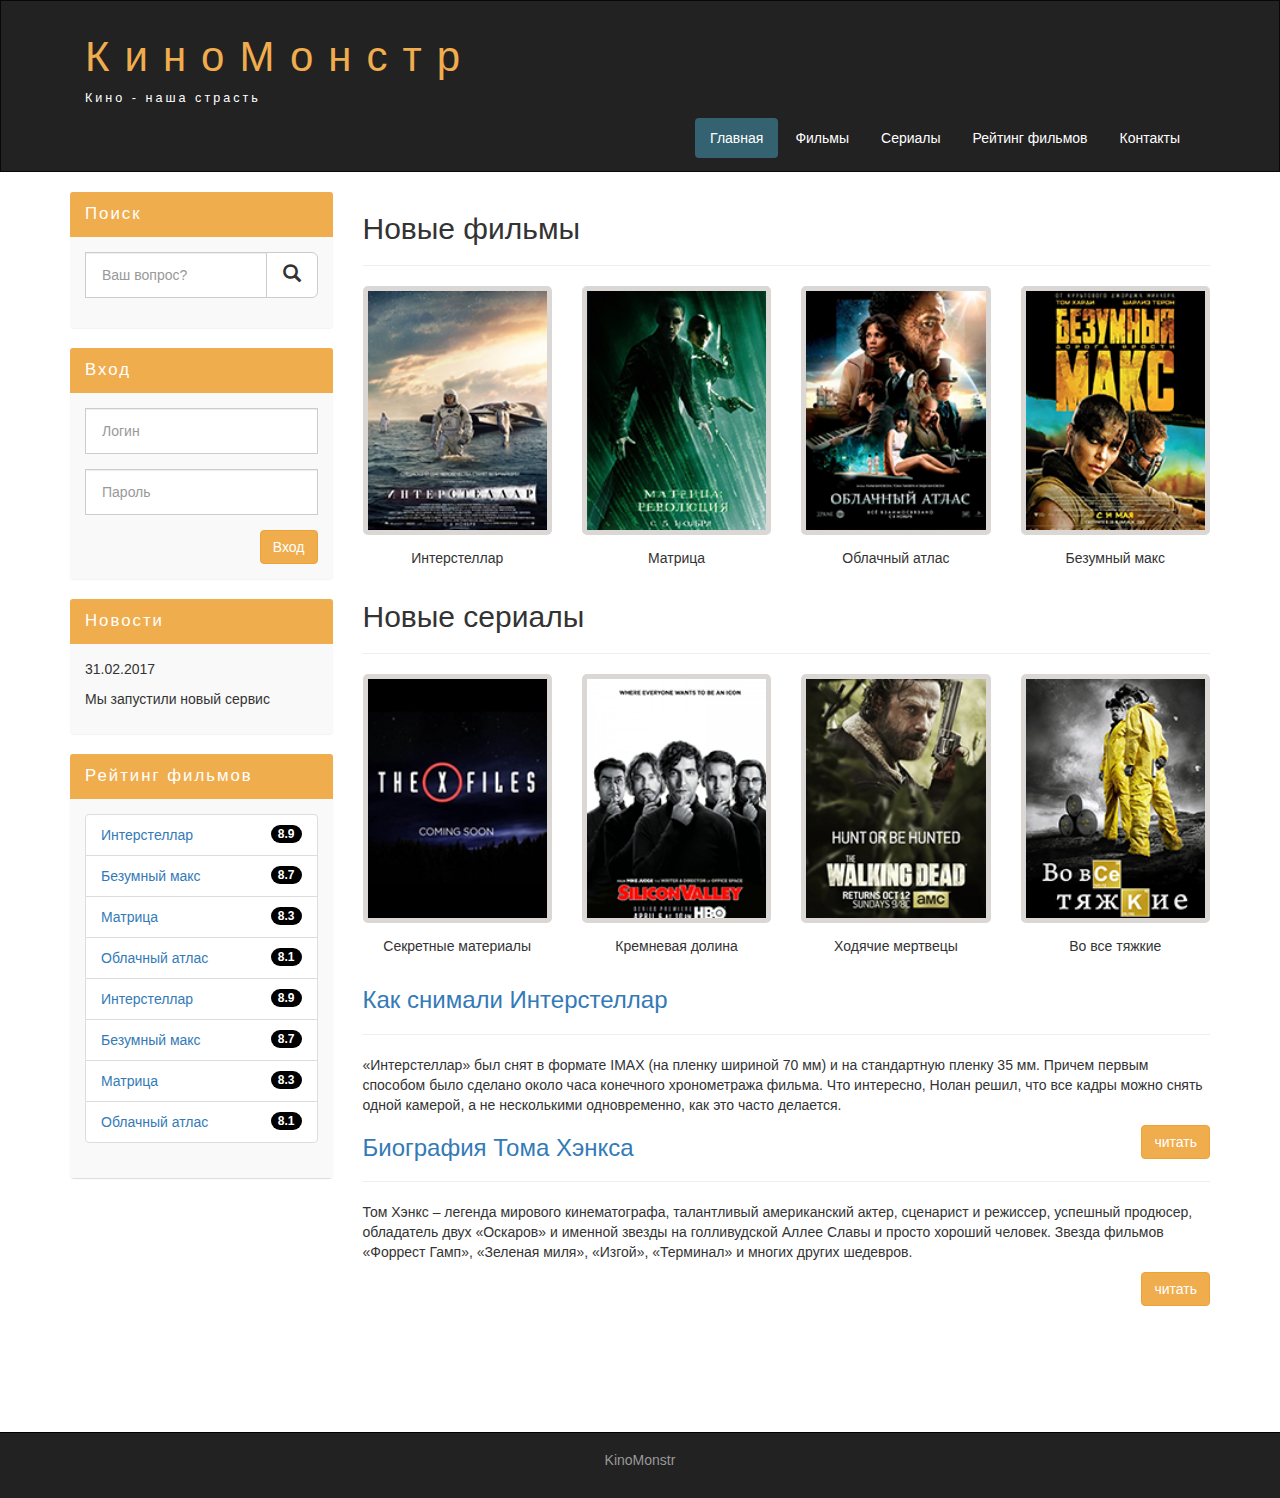
<file: index.html>
<!DOCTYPE html>
<html lang="ru">
  <head>
    <meta charset="utf-8">
    <meta http-equiv="X-UA-Compatible" content="IE=edge">
    <meta name="viewport" content="width=device-width, initial-scale=1">
    <!-- The above 3 meta tags *must* come first in the head; any other head content must come *after* these tags -->
    <title>Главная</title>

    <!-- Bootstrap -->
    <link href="assets/css/bootstrap.min.css" rel="stylesheet">


    <! - -Main Style - - >
     <link href="assets/css/style.css" rel="stylesheet">
    <!-- HTML5 shim and Respond.js for IE8 support of HTML5 elements and media queries -->
    <!-- WARNING: Respond.js doesn't work if you view the page via file:// -->
    <!--[if lt IE 9]>
      <script src="https://oss.maxcdn.com/html5shiv/3.7.3/html5shiv.min.js"></script>
      <script src="https://oss.maxcdn.com/respond/1.4.2/respond.min.js"></script>
    <![endif]-->
  </head>
  <body>
    
      <div class="container-fluid" >
        <div class="row">
        
        <nav role="navigation" class="navbar navbar-inverse">
          <div class="container">
            <div class="navbar-header header">
              <div class="container">
                <div class="row">
                  <div class="col-lg-12">
                    <h1><a href="index.html">КиноМонстр</a></h1>
                    <p>Кино - наша страсть </p>
                  </div>
                </div>
              </div>
              <button type="button" data-target="#navbarCollapse" data-toggle="collapse" class="navbar-toggle">
                <span class="sr-only">Toggle navigation</span>
                <span class="icon-bar"></span>
                <span class="icon-bar"></span>
                <span class="icon-bar"></span>


              </button>
            </div>
            <div id="navbarCollapse" class="collapse navbar-collapse navbar-right">
             
              <ul class="nav nav-pills">
                <li class="active"> <a href="index.html">Главная</a> </li>
                <li> <a href="films.html">Фильмы</a> </li>
                <li> <a href="">Сериалы</a> </li>
                <li> <a href="rating.html">Рейтинг фильмов</a> </li>
                <li> <a href="contact.html">Контакты</a> </li>
              </ul>
          </div>
          
        </nav>
     
        
      </div>
    </div>
    <div class="wrapper">
      <div class="container">
        <div class="row">
          <div class="col-lg-9 col-lg-push-3">


            <form role="search" class="visible-xs">
                <div class="form-group">
                  <div class="input-group">
                    <input type="search" class="form-control input-lg" placeholder="Ваш вопрос?">
                     <div class="input-group-btn">
                       <button class="btn btn-default btn-lg" type="submit"><i class="glyphicon glyphicon-search"></i></button>
                      
                     </div>
                  </div>
                </div>
              </form>

            <h2>Новые фильмы</h2>
            <hr>
            <div class="row">
          <div class="films_block col-lg-3 col-md-3 col-sm-3 col-xs-6">
            <img src="assets/img/inter.png" alt="Интерстеллар">
            <div class="film_label">Интерстеллар</div>
          </div>


          <div class="films_block col-lg-3 col-md-3 col-sm-3 col-xs-6">
            <img src="assets/img/matrix.png" alt="Матрица">
            <div class="film_label">Матрица</div>
          </div> 


          <div class="films_block col-lg-3 col-md-3 col-sm-3 col-xs-6">
            <img src="assets/img/cloud.png" alt="Облачный атлас">
            <div class="film_label">Облачный атлас</div>
          </div>


          <div class="films_block col-lg-3 col-md-3 col-sm-3 col-xs-6">
            <img src="assets/img/max.png" alt="Безумный макс">
            <div class="film_label">Безумный макс</div>
          </div>

        </div>
         <div class="margin-8"></div>
          
       

         <h2>Новые сериалы</h2>
            <hr>
            <div class="row">
          <div class="films_block col-lg-3 col-md-3 col-sm-3 col-xs-6">
            <img src="assets/img/xfiles.png" alt="Секретные материалы">
            <div class="film_label">Секретные материалы</div>
          </div>


          <div class="films_block col-lg-3 col-md-3 col-sm-3 col-xs-6">
            <img src="assets/img/silicon.png" alt="Кремневая долина">
            <div class="film_label">Кремневая долина</div>
          </div> 


          <div class="films_block col-lg-3 col-md-3 col-sm-3 col-xs-6">
            <img src="assets/img/dead.png" alt="Облачный атлас">
            <div class="film_label">Ходячие мертвецы</div>
          </div>


          <div class="films_block col-lg-3 col-md-3 col-sm-3 col-xs-6">
            <img src="assets/img/breakingbad.png" alt="Безумный макс">
            <div class="film_label">Во все тяжкие</div>
          </div>

        </div>
         <div class="margin-8"></div>

       <a href="#"><h3>Как снимали Интерстеллар</h3></a>
          <hr>
          <p>«Интерстеллар» был снят в формате IMAX (на пленку шириной 70 мм) и на стандартную пленку 35 мм. Причем первым способом было сделано около часа конечного хронометража фильма. Что интересно, Нолан решил, что все кадры можно снять одной камерой, а не несколькими одновременно, как это часто делается.</p>

          <a href="#" class="btn btn-warning pull-right">читать</a>

          <div class="margin-8"></div>
           
           <a href="#"><h3>Биография Тома Хэнкса</h3></a>
          <hr>
          <p>Том Хэнкс – легенда мирового кинематографа, талантливый американский актер, сценарист и режиссер, успешный продюсер, обладатель двух «Оскаров» и именной звезды на голливудской Аллее Славы и просто хороший человек. Звезда фильмов «Форрест Гамп», «Зеленая миля», «Изгой», «Терминал» и многих других шедевров.</p>

          <a href="#" class="btn btn-warning pull-right">читать</a>
          <div class="margin-8 clear"></div>

          </div>
          <div class="col-lg-3 col-lg-pull-9">


            <div class="panel panel-info hidden-xs">
             <div class="panel-heading"><div class="sidebar-header">Поиск</div></div>
              <div class="panel-body">
              <form role="search">
                <div class="form-group">
                  <div class="input-group">
                     <input type="search" class="form-control input-lg" placeholder="Ваш вопрос?">
                     <div class="input-group-btn">
                       <button class="btn btn-default btn-lg" type="submit"><i class="glyphicon glyphicon-search"></i></button>
                      
                     </div>
                  </div>
                </div>
              </form>
            </div>
          </div>
          
          <div class="panel panel-info">
            <div class="panel panel-info">
             <div class="panel-heading"><div class="sidebar-header">Вход</div></div>
             <div class="panel-body">
               <form role="form">
                 <div class="form-group">
                   <input type="text" class="form-control input-lg" placeholder="Логин">
                 </div>
                 <div class="form-group">
                   <input type="password" class="form-control input-lg" placeholder="Пароль">
                 </div>
                 
                 <button type="submit" class="btn btn-warning pull-right">Вход</button>
                    

               </form>


             </div>
            </div>

             
            <div class="panel panel-info">
             <div class="panel-heading"><div class="sidebar-header">Новости</div></div>
             <div class="panel-body">
               <p>31.02.2017</p>
               <p>Мы запустили новый сервис</p>

             </div>
            </div>





                      <div class="panel panel-info">
            <div class="panel panel-info">
             <div class="panel-heading"><div class="sidebar-header">Рейтинг фильмов</div></div>
             <div class="panel-body">
              
            <ul class="list-group">

            <li class="list-group-item list-group-warning"><span class="badge">8.9</span>
              <a href="#">Интерстеллар</a>
            </li>
            <li class="list-group-item list-group-warning"><span class="badge">8.7</span>
              <a href="#">Безумный макс</a>
            </li>
            <li class="list-group-item list-group-warning"><span class="badge">8.3</span>
              <a href="#">Матрица</a>
            </li>
            <li class="list-group-item list-group-warning"><span class="badge">8.1</span>
              <a href="#">Облачный атлас</a>
            </li>
            <li class="list-group-item list-group-warning"><span class="badge">8.9</span>
              <a href="#">Интерстеллар</a>
            </li>
            <li class="list-group-item list-group-warning"><span class="badge">8.7</span>
              <a href="#">Безумный макс</a>
            </li>
            <li class="list-group-item list-group-warning"><span class="badge">8.3</span>
              <a href="#">Матрица</a>
            </li>
            <li class="list-group-item list-group-warning"><span class="badge">8.1</span>
              <a href="#">Облачный атлас</a>
            </li>
          </ul>

             </div>
            </div>

          </div>

          </div>

        </div>

      </div>

      <div class="clear">
        </div>

    </div>

    <footer>
      <div class="container">
        <p class="text-center"> <a href="http://ru.kinomonstr.com">KinoMonstr</a></p>
      </div>

    </footer>

    <!-- jQuery (necessary for Bootstrap's JavaScript plugins) -->
    <script src="https://ajax.googleapis.com/ajax/libs/jquery/1.12.4/jquery.min.js"></script>
    <!-- Include all compiled plugins (below), or include individual files as needed -->
    <script src="assets/js/bootstrap.min.js"></script>
  </body>
</html>
</file>
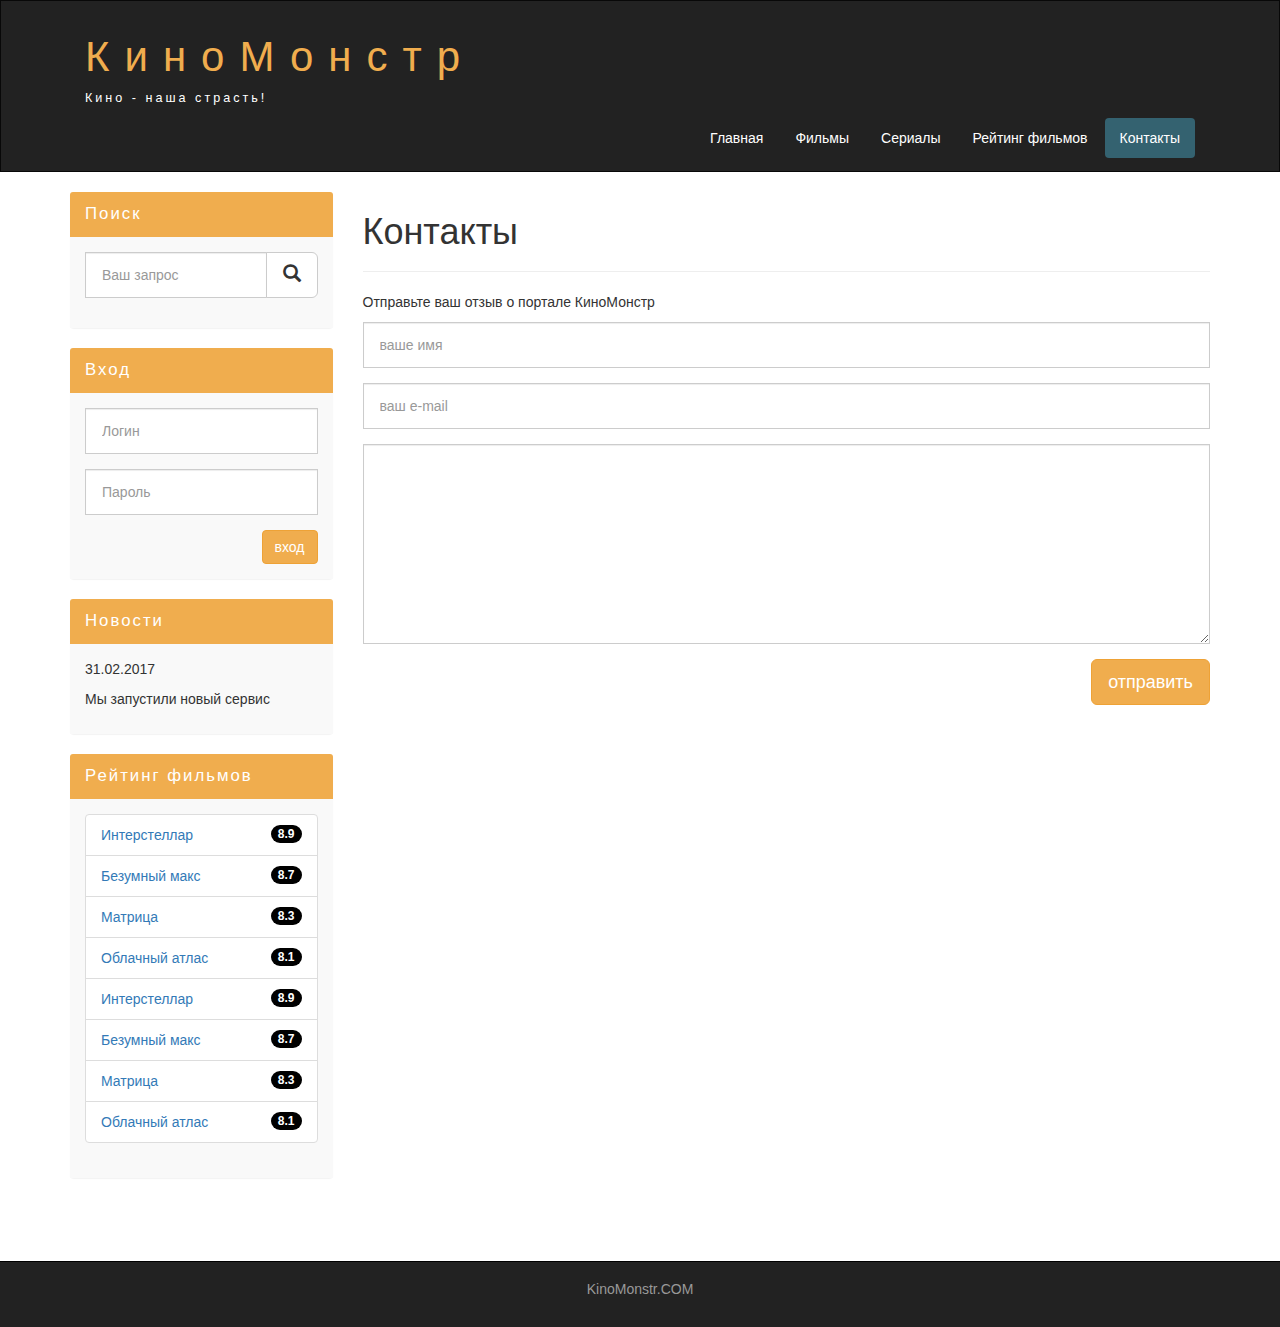
<file: contact.html>
<!DOCTYPE html>
<html lang="ru">
  <head>
    <meta charset="utf-8">
    <meta http-equiv="X-UA-Compatible" content="IE=edge">
    <meta name="viewport" content="width=device-width, initial-scale=1">
    <!-- The above 3 meta tags *must* come first in the head; any other head content must come *after* these tags -->
    <title>Контакты</title>

    <!-- Bootstrap -->
    <link href="assets/css/bootstrap.min.css" rel="stylesheet">

    <!-- Main Style -->
    <link href="assets/css/style.css" rel="stylesheet">

    <!-- HTML5 shim and Respond.js for IE8 support of HTML5 elements and media queries -->
    <!-- WARNING: Respond.js doesn't work if you view the page via file:// -->
    <!--[if lt IE 9]>
      <script src="https://oss.maxcdn.com/html5shiv/3.7.2/html5shiv.min.js"></script>
      <script src="https://oss.maxcdn.com/respond/1.4.2/respond.min.js"></script>
    <![endif]-->
  </head>
  <body>
    

    <div class="container-fluid">
      <div class="row">
       
       <nav role="navigation" class="navbar navbar-inverse">
          <div class="container">

          <div class="navbar-header header">

            <div class="container">
              
              <div class="row">
                
                <div class="col-lg-12">
                  <h1><a href="index.html">КиноМонстр</a></h1> 
                  <p>Кино - наша страсть!</p>
                </div>

              </div>

            </div>

            
            <button type="button" data-target="#navbarCollapse" data-toggle="collapse" class="navbar-toggle">
              
              <span class="sr-only">Toggle navigation</span>
              <span class="icon-bar"></span>
              <span class="icon-bar"></span>
              <span class="icon-bar"></span>

            </button>
          

          </div>
            
            <div id="navbarCollapse" class="collapse navbar-collapse navbar-right">
              
              <ul class="nav nav-pills">
                <li>  <a href="index.html">Главная</a> </li>
                <li> <a href="films.html">Фильмы</a> </li>
                <li> <a href="#">Сериалы</a> </li>
                <li> <a href="rating.html">Рейтинг фильмов</a> </li>
                <li class="active"> <a href="#">Контакты</a> </li>

              </ul>


            </div>

          </div>
       </nav> 

      </div>
    </div>


    <div class="wrapper">
      
      <div class="container">
        
        <div class="row">
          
        <div class="col-lg-9 col-lg-push-3"> <!-- Меняем блоки местами col-lg-push-3 -->

          <form role="search" class="visible-xs">
            <div class="form-group">
              <div class="input-group">
                <input type="search" class="form-control input-lg" placeholder="Ваш запрос">
                <div class="input-group-btn">
                  <button class="btn btn-default btn-lg" type="submit"><i class="glyphicon glyphicon-search"></i></button>
                </div>
              </div>
            </div>
          </form> 
          
          <h1>Контакты</h1>
          <hr>

          <p>Отправьте ваш отзыв о портале КиноМонстр</p>


          
          <form>
            <div class="form-group">
              <input type="text" placeholder="ваше имя" class="form-control input-lg">
            </div>
            <div class="form-group">
              <input type="email" placeholder="ваш e-mail" class="form-control input-lg">
            </div>
            <div class="form-group">
              <textarea class="form-control"></textarea>
            </div>
            <button class="btn btn-lg btn-warning pull-right">отправить</button>
          </form>

          <div class="margin-8 clear"></div>


        </div>


        <div class="col-lg-3 col-lg-pull-9"> <!-- Меняем блоки местами col-lg-pull-9 -->
          
          <div class="panel panel-info hidden-xs">
            <div class="panel-heading"><div class="sidebar-header">Поиск</div></div>
            <div class="panel-body">
              <form role="search">
                <div class="form-group">
                  <div class="input-group">
                    <input type="search" class="form-control input-lg" placeholder="Ваш запрос">
                    <div class="input-group-btn">
                      <button class="btn btn-default btn-lg" type="submit"><i class="glyphicon glyphicon-search"></i></button>
                    </div>
                  </div>
                </div>
              </form> 
            </div>
          </div>
    
          <div class="panel panel-info">
            <div class="panel-heading"><div class="sidebar-header">Вход</div></div>
            <div class="panel-body">

              <form role="form">
                <div class="form-group">
                  <input type="text"  class="form-control input-lg" placeholder="Логин">
                </div>
                <div class="form-group">
                  <input type="password" class="form-control input-lg" placeholder="Пароль">
                </div>

                <button type="submit" class="btn btn-warning pull-right">вход</button>

              </form>

            </div>
          </div>  


          <div class="panel panel-info">
            <div class="panel-heading"><div class="sidebar-header">Новости</div></div>
            <div class="panel-body">
              
              <p>31.02.2017</p>
              <p>Мы запустили новый сервис</p>
              
            </div>
          </div>


          <div class="panel panel-info">
            <div class="panel-heading"><div class="sidebar-header">Рейтинг фильмов</div></div>
            <div class="panel-body">
                
                <ul class="list-group">
                  
                  <li class="list-group-item list-group-warning">
                    <span class="badge">8.9</span>
                    <a href="#">Интерстеллар</a>
                  </li>

                  <li class="list-group-item list-group-warning">
                    <span class="badge">8.7</span>
                    <a href="#">Безумный макс</a>
                  </li>                  

                  <li class="list-group-item list-group-warning">
                    <span class="badge">8.3</span>
                    <a href="#">Матрица</a>
                  </li>                  

                  <li class="list-group-item list-group-warning">
                    <span class="badge">8.1</span>
                    <a href="#">Облачный атлас</a>
                  </li>

                  <li class="list-group-item list-group-warning">
                    <span class="badge">8.9</span>
                    <a href="#">Интерстеллар</a>
                  </li>

                  <li class="list-group-item list-group-warning">
                    <span class="badge">8.7</span>
                    <a href="#">Безумный макс</a>
                  </li>                  

                  <li class="list-group-item list-group-warning">
                    <span class="badge">8.3</span>
                    <a href="#">Матрица</a>
                  </li>                  

                  <li class="list-group-item list-group-warning">
                    <span class="badge">8.1</span>
                    <a href="#">Облачный атлас</a>
                  </li>

                </ul>

            </div>
          </div>  
          


        </div>      


        </div>

      </div>

      <div class="clear"></div>

    </div>


    <footer>
      
      <div class="container">
        <p class="text-center"> <a href="http://ru.wh-db.com">KinoMonstr.COM</a> </p>
      </div>

    </footer>




    <!-- jQuery (necessary for Bootstrap's JavaScript plugins) -->
    <script src="https://ajax.googleapis.com/ajax/libs/jquery/1.11.3/jquery.min.js"></script>
    <!-- Include all compiled plugins (below), or include individual files as needed -->
    <script src="assets/js/bootstrap.min.js"></script>
  </body>
</html>
</file>
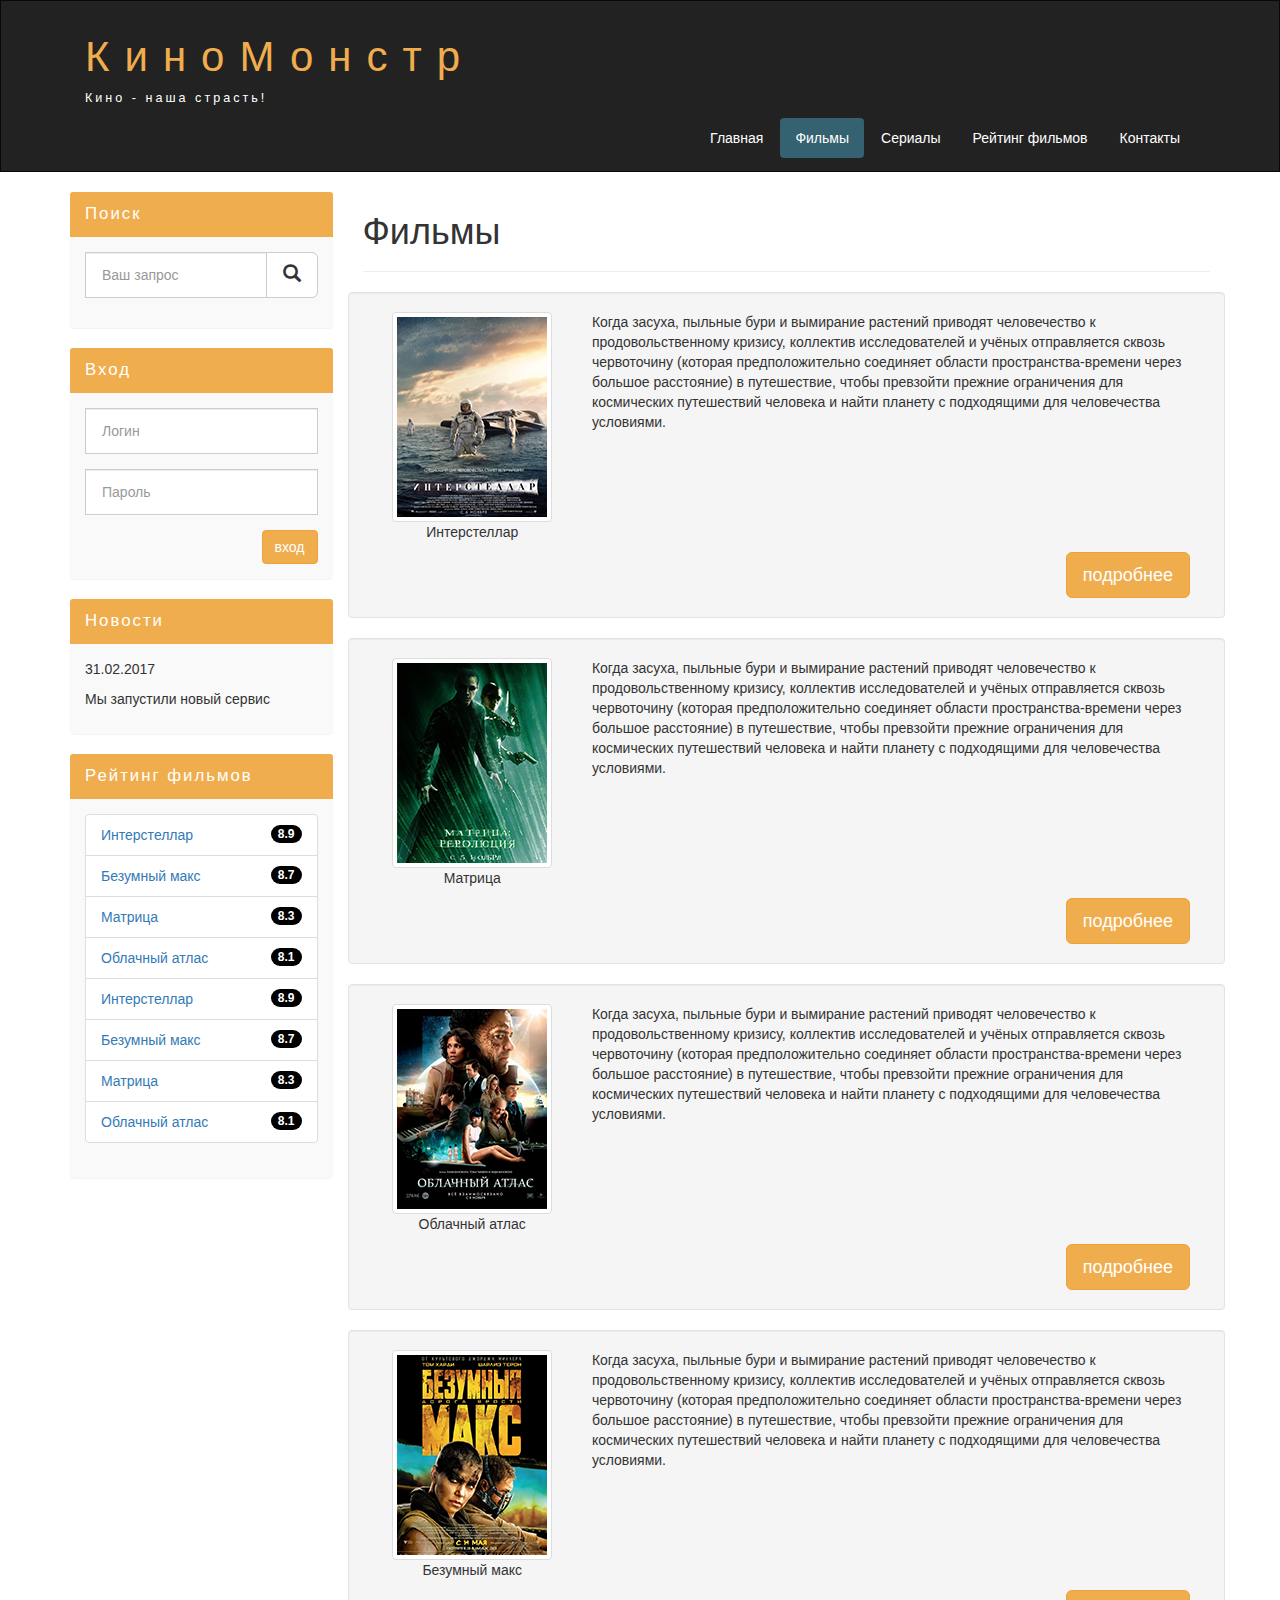
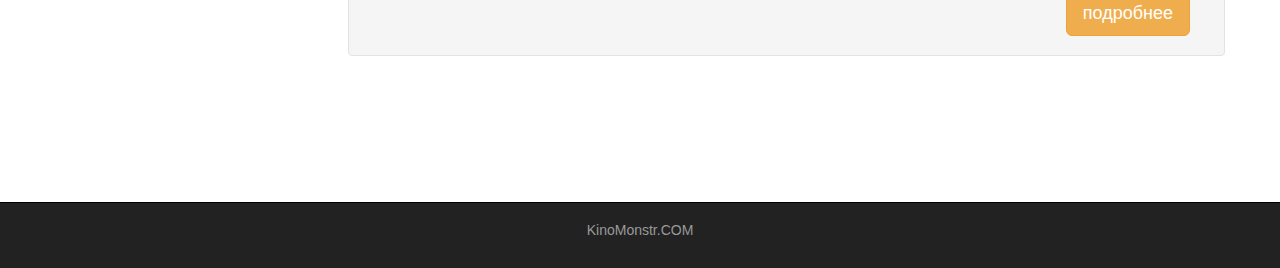
<file: films.html>
<!DOCTYPE html>
<html lang="ru">
  <head>
    <meta charset="utf-8">
    <meta http-equiv="X-UA-Compatible" content="IE=edge">
    <meta name="viewport" content="width=device-width, initial-scale=1">
    <!-- The above 3 meta tags *must* come first in the head; any other head content must come *after* these tags -->
    <title>Фильмы</title>

    <!-- Bootstrap -->
    <link href="assets/css/bootstrap.min.css" rel="stylesheet">

    <!-- Main Style -->
    <link href="assets/css/style.css" rel="stylesheet">

    <!-- HTML5 shim and Respond.js for IE8 support of HTML5 elements and media queries -->
    <!-- WARNING: Respond.js doesn't work if you view the page via file:// -->
    <!--[if lt IE 9]>
      <script src="https://oss.maxcdn.com/html5shiv/3.7.2/html5shiv.min.js"></script>
      <script src="https://oss.maxcdn.com/respond/1.4.2/respond.min.js"></script>
    <![endif]-->
  </head>
  <body>
    

    <div class="container-fluid">
      <div class="row">
       
       <nav role="navigation" class="navbar navbar-inverse">
          <div class="container">

          <div class="navbar-header header">

            <div class="container">
              
              <div class="row">
                
                <div class="col-lg-12">
                  <h1><a href="index.html">КиноМонстр</a></h1> 
                  <p>Кино - наша страсть!</p>
                </div>

              </div>

            </div>

            
            <button type="button" data-target="#navbarCollapse" data-toggle="collapse" class="navbar-toggle">
              
              <span class="sr-only">Toggle navigation</span>
              <span class="icon-bar"></span>
              <span class="icon-bar"></span>
              <span class="icon-bar"></span>

            </button>
          

          </div>
            
            <div id="navbarCollapse" class="collapse navbar-collapse navbar-right">
              
              <ul class="nav nav-pills">
                <li>  <a href="index.html">Главная</a> </li>
                <li class="active"> <a href="films.html">Фильмы</a> </li>
                <li> <a href="#">Сериалы</a> </li>
                <li> <a href="rating.html">Рейтинг фильмов</a> </li>
                <li> <a href="contact.html">Контакты</a> </li>

              </ul>


            </div>

          </div>
       </nav> 

      </div>
    </div>


    <div class="wrapper">
      
      <div class="container">
        
        <div class="row">
          
        <div class="col-lg-9 col-lg-push-3"> <!-- Меняем блоки местами col-lg-push-3 -->

          <form role="search" class="visible-xs">
            <div class="form-group">
              <div class="input-group">
                <input type="search" class="form-control input-lg" placeholder="Ваш запрос">
                <div class="input-group-btn">
                  <button class="btn btn-default btn-lg" type="submit"><i class="glyphicon glyphicon-search"></i></button>
                </div>
              </div>
            </div>
          </form> 
          
          <h1>Фильмы</h1>
          <hr>


    <!--     <! - - -  <div class="media well">
  <div class="media-left media-middle">
    <a href="#">
      <img class="media-object img-thumbnail" src="assets/img/inter.png" alt="...">
    </a>
  </div>
  <div class="media-body">
    <p>Когда засуха, пыльные бури и вымирание растений приводят человечество к продовольственному кризису, коллектив исследователей и учёных отправляется сквозь червоточину (которая предположительно соединяет области пространства-времени через большое расстояние) в путешествие, чтобы превзойти прежние ограничения для космических путешествий человека и найти планету с подходящими для человечества условиями. 
                  
                </p>
     <a href="" class="btn btn-lg bt-warning pull-right"></a>
    
  </div>
</div> -->



          <div class="row">
            <div class="well clearfix">
              <div class="col-lg-3 col-md-2 text-center">
                <img class="img-thumbnail" src="assets/img/inter.png" alt="интерстеллар">
                <p>Интерстеллар</p>
              </div>
              <div class="col-lg-9 col-md-10">
                <p>Когда засуха, пыльные бури и вымирание растений приводят человечество к продовольственному кризису, коллектив исследователей и учёных отправляется сквозь червоточину (которая предположительно соединяет области пространства-времени через большое расстояние) в путешествие, чтобы превзойти прежние ограничения для космических путешествий человека и найти планету с подходящими для человечества условиями. 
                  
                </p>
              </div>
              <div class="col-lg-12">
                <a href="" class="btn btn-lg btn-warning pull-right">подробнее</a>
              </div>
            </div>
          </div>
            
             <div class="row">
            <div class="well clearfix">
              <div class="col-lg-3 col-md-2 text-center">
                <img class="img-thumbnail" src="assets/img/matrix.png" alt="матрица">
                <p>Матрица</p>
              </div>
              <div class="col-lg-9 col-md-10">
                <p>Когда засуха, пыльные бури и вымирание растений приводят человечество к продовольственному кризису, коллектив исследователей и учёных отправляется сквозь червоточину (которая предположительно соединяет области пространства-времени через большое расстояние) в путешествие, чтобы превзойти прежние ограничения для космических путешествий человека и найти планету с подходящими для человечества условиями. 
                  
                </p>
              </div>
              <div class="col-lg-12">
                <a href="" class="btn btn-lg btn-warning pull-right">подробнее</a>
              </div>
            </div>
          </div>
           <div class="row">
            <div class="well clearfix">
              <div class="col-lg-3 col-md-2 text-center">
                <img class="img-thumbnail" src="assets/img/cloud.png" alt="облачный атлас">
                <p>Облачный атлас</p>
              </div>
              <div class="col-lg-9 col-md-10">
                <p>Когда засуха, пыльные бури и вымирание растений приводят человечество к продовольственному кризису, коллектив исследователей и учёных отправляется сквозь червоточину (которая предположительно соединяет области пространства-времени через большое расстояние) в путешествие, чтобы превзойти прежние ограничения для космических путешествий человека и найти планету с подходящими для человечества условиями. 
                  
                </p>
              </div>
              <div class="col-lg-12">
                <a href="" class="btn btn-lg btn-warning pull-right">подробнее</a>
              </div>
            </div>
          </div>


           <div class="row">
            <div class="well clearfix">
              <div class="col-lg-3 col-md-2 text-center">
                <img class="img-thumbnail" src="assets/img/max.png" alt="безумный макс">
                <p>Безумный макс</p>
              </div>
              <div class="col-lg-9 col-md-10">
                <p>Когда засуха, пыльные бури и вымирание растений приводят человечество к продовольственному кризису, коллектив исследователей и учёных отправляется сквозь червоточину (которая предположительно соединяет области пространства-времени через большое расстояние) в путешествие, чтобы превзойти прежние ограничения для космических путешествий человека и найти планету с подходящими для человечества условиями. 
                  
                </p>
              </div>
              <div class="col-lg-12">
                <a href="" class="btn btn-lg btn-warning pull-right">подробнее</a>
              </div>
            </div>
          </div>
          
          <div class="margin-8 clear"></div>


        </div>


        <div class="col-lg-3 col-lg-pull-9"> <!-- Меняем блоки местами col-lg-pull-9 -->
          
          <div class="panel panel-info hidden-xs">
            <div class="panel-heading"><div class="sidebar-header">Поиск</div></div>
            <div class="panel-body">
              <form role="search">
                <div class="form-group">
                  <div class="input-group">
                    <input type="search" class="form-control input-lg" placeholder="Ваш запрос">
                    <div class="input-group-btn">
                      <button class="btn btn-default btn-lg" type="submit"><i class="glyphicon glyphicon-search"></i></button>
                    </div>
                  </div>
                </div>
              </form> 
            </div>
          </div>
    
          <div class="panel panel-info">
            <div class="panel-heading"><div class="sidebar-header">Вход</div></div>
            <div class="panel-body">

              <form role="form">
                <div class="form-group">
                  <input type="text"  class="form-control input-lg" placeholder="Логин">
                </div>
                <div class="form-group">
                  <input type="password" class="form-control input-lg" placeholder="Пароль">
                </div>

                <button type="submit" class="btn btn-warning pull-right">вход</button>

              </form>

            </div>
          </div>  


          <div class="panel panel-info">
            <div class="panel-heading"><div class="sidebar-header">Новости</div></div>
            <div class="panel-body">
              
              <p>31.02.2017</p>
              <p>Мы запустили новый сервис</p>
              
            </div>
          </div>


          <div class="panel panel-info">
            <div class="panel-heading"><div class="sidebar-header">Рейтинг фильмов</div></div>
            <div class="panel-body">
                
                <ul class="list-group">
                  
                  <li class="list-group-item list-group-warning">
                    <span class="badge">8.9</span>
                    <a href="#">Интерстеллар</a>
                  </li>

                  <li class="list-group-item list-group-warning">
                    <span class="badge">8.7</span>
                    <a href="#">Безумный макс</a>
                  </li>                  

                  <li class="list-group-item list-group-warning">
                    <span class="badge">8.3</span>
                    <a href="#">Матрица</a>
                  </li>                  

                  <li class="list-group-item list-group-warning">
                    <span class="badge">8.1</span>
                    <a href="#">Облачный атлас</a>
                  </li>

                  <li class="list-group-item list-group-warning">
                    <span class="badge">8.9</span>
                    <a href="#">Интерстеллар</a>
                  </li>

                  <li class="list-group-item list-group-warning">
                    <span class="badge">8.7</span>
                    <a href="#">Безумный макс</a>
                  </li>                  

                  <li class="list-group-item list-group-warning">
                    <span class="badge">8.3</span>
                    <a href="#">Матрица</a>
                  </li>                  

                  <li class="list-group-item list-group-warning">
                    <span class="badge">8.1</span>
                    <a href="#">Облачный атлас</a>
                  </li>

                </ul>

            </div>
          </div>  
          


        </div>      


        </div>

      </div>

      <div class="clear"></div>

    </div>


    <footer>
      
      <div class="container">
        <p class="text-center"> <a href="http://ru.wh-db.com">KinoMonstr.COM</a> </p>
      </div>

    </footer>




    <!-- jQuery (necessary for Bootstrap's JavaScript plugins) -->
    <script src="https://ajax.googleapis.com/ajax/libs/jquery/1.11.3/jquery.min.js"></script>
    <!-- Include all compiled plugins (below), or include individual files as needed -->
    <script src="assets/js/bootstrap.min.js"></script>
  </body>
</html>
</file>
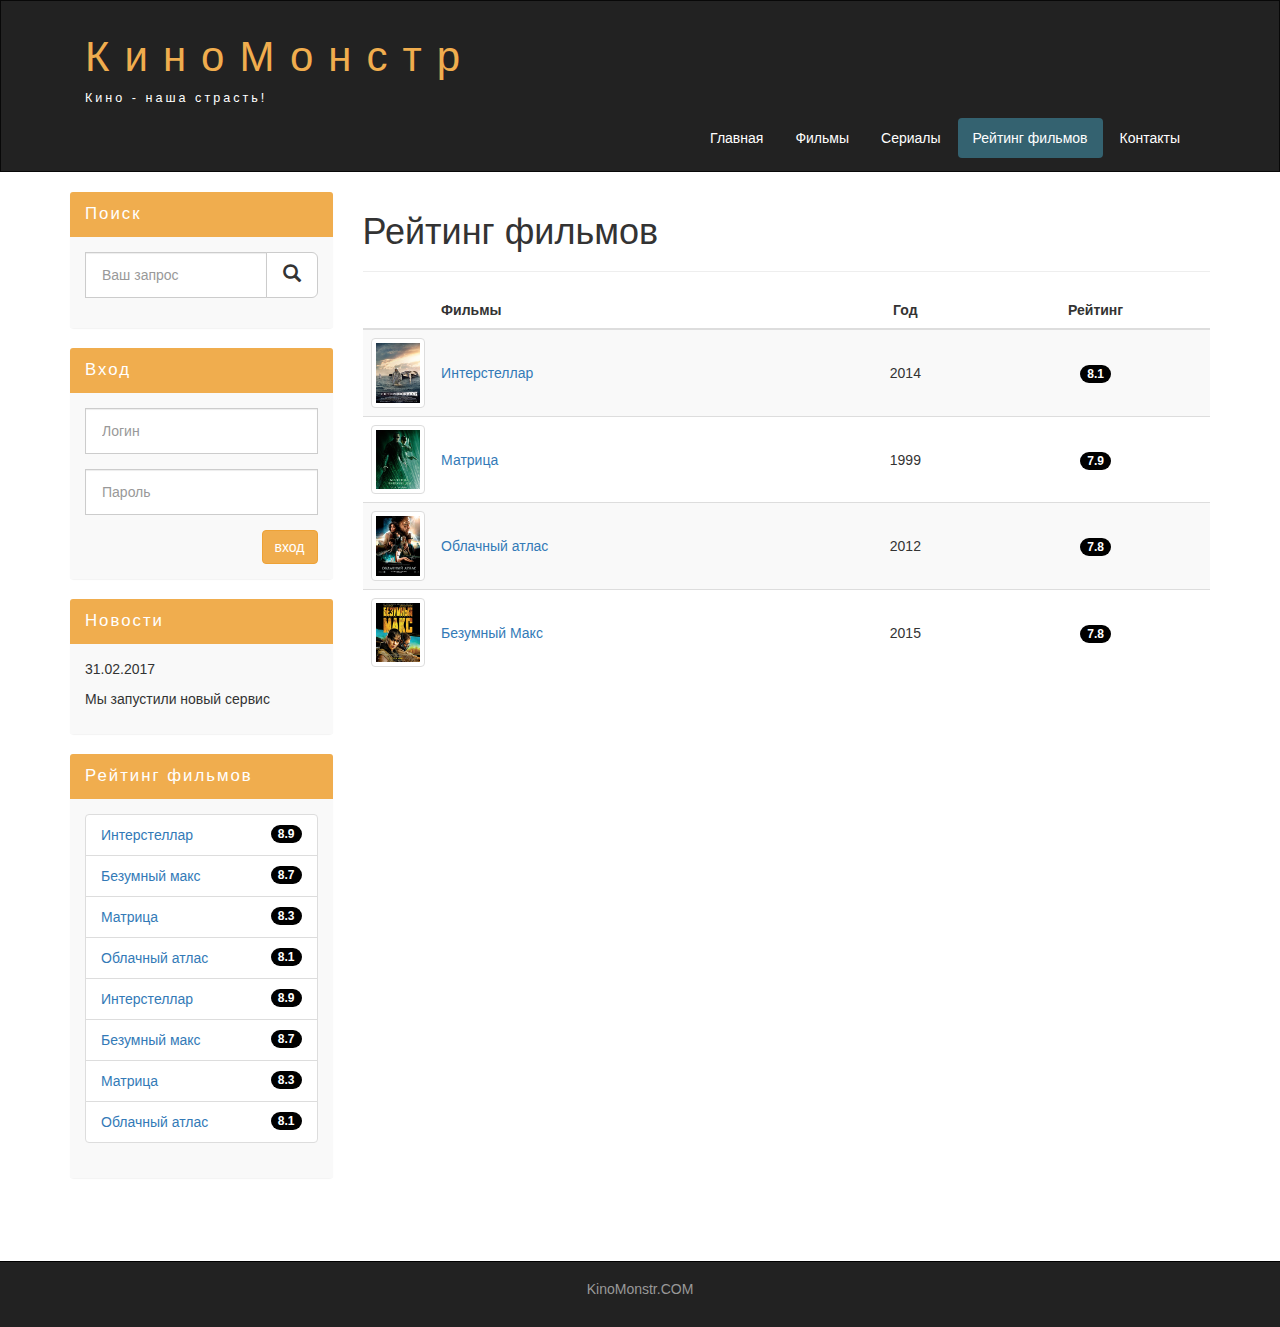
<file: rating.html>
<!DOCTYPE html>
<html lang="ru">
  <head>
    <meta charset="utf-8">
    <meta http-equiv="X-UA-Compatible" content="IE=edge">
    <meta name="viewport" content="width=device-width, initial-scale=1">
    <!-- The above 3 meta tags *must* come first in the head; any other head content must come *after* these tags -->
    <title>Рейтинг фильмов</title>

    <!-- Bootstrap -->
    <link href="assets/css/bootstrap.min.css" rel="stylesheet">

    <!-- Main Style -->
    <link href="assets/css/style.css" rel="stylesheet">

    <!-- HTML5 shim and Respond.js for IE8 support of HTML5 elements and media queries -->
    <!-- WARNING: Respond.js doesn't work if you view the page via file:// -->
    <!--[if lt IE 9]>
      <script src="https://oss.maxcdn.com/html5shiv/3.7.2/html5shiv.min.js"></script>
      <script src="https://oss.maxcdn.com/respond/1.4.2/respond.min.js"></script>
    <![endif]-->
  </head>
  <body>
    

    <div class="container-fluid">
      <div class="row">
       
       <nav role="navigation" class="navbar navbar-inverse">
          <div class="container">

          <div class="navbar-header header">

            <div class="container">
              
              <div class="row">
                
                <div class="col-lg-12">
                  <h1><a href="index.html">КиноМонстр</a></h1> 
                  <p>Кино - наша страсть!</p>
                </div>

              </div>

            </div>

            
            <button type="button" data-target="#navbarCollapse" data-toggle="collapse" class="navbar-toggle">
              
              <span class="sr-only">Toggle navigation</span>
              <span class="icon-bar"></span>
              <span class="icon-bar"></span>
              <span class="icon-bar"></span>

            </button>
          

          </div>
            
            <div id="navbarCollapse" class="collapse navbar-collapse navbar-right">
              
              <ul class="nav nav-pills">
                <li>  <a href="index.html">Главная</a> </li>
                <li> <a href="films.html">Фильмы</a> </li>
                <li> <a href="#">Сериалы</a> </li>
                <li class="active"> <a href="rating.html">Рейтинг фильмов</a> </li>
                <li> <a href="contact.html">Контакты</a> </li>

              </ul>


            </div>

          </div>
       </nav> 

      </div>
    </div>


    <div class="wrapper">
      
      <div class="container">
        
        <div class="row">
          
        <div class="col-lg-9 col-lg-push-3"> <!-- Меняем блоки местами col-lg-push-3 -->

          <form role="search" class="visible-xs">
            <div class="form-group">
              <div class="input-group">
                <input type="search" class="form-control input-lg" placeholder="Ваш запрос">
                <div class="input-group-btn">
                  <button class="btn btn-default btn-lg" type="submit"><i class="glyphicon glyphicon-search"></i></button>
                </div>
              </div>
            </div>
          </form> 
          
          <h1>Рейтинг фильмов</h1>
          <hr>

        <table class="table table-striped">
         <thead>
          <tr>
            <th></th>
            <th>Фильмы</th>
            <th class="text-center">Год</th>
            <th class="text-center">Рейтинг</th>

         </tr>
        </thead>
        <tbody>
          <tr>
          <td class="col-lg-1 col-md-1 col-xs-2">
            <img class="img-responsive img-thumbnail" src="assets/img/inter.png" alt="интерстеллар">
          </td>
          <td class="vert-align"><a href="show.html">Интерстеллар</a></td>
          <td class="text-center vert-align">2014</td>
          <td class="text-center vert-align"><span class="badge">8.1</span></td>
        </tr>

         <tr>
          <td class="col-lg-1 col-md-1 col-xs-2">
            <img class="img-responsive img-thumbnail" src="assets/img/matrix.png" alt="матрица">
          </td>
          <td class="vert-align"><a href="#">Матрица</a></td>
          <td class="text-center vert-align">1999</td>
          <td class="text-center vert-align"><span class="badge">7.9</span></td>
        </tr>

         <tr>
          <td class="col-lg-1 col-md-1 col-xs-2">
            <img class="img-responsive img-thumbnail" src="assets/img/cloud.png" alt="облачный атлас">
          </td>
          <td class="vert-align"><a href="#">Облачный атлас</a></td>
          <td class="text-center vert-align">2012</td>
          <td class="text-center vert-align"><span class="badge">7.8</span></td>
        </tr>

         <tr>
          <td class="col-lg-1 col-md-1 col-xs-2">
            <img class="img-responsive img-thumbnail" src="assets/img/max.png" alt="безумный Макс">
          </td>
          <td class="vert-align"><a href="#">Безумный Макс</a></td>
          <td class="text-center vert-align">2015</td>
          <td class="text-center vert-align"><span class="badge">7.8</span></td>
        </tr>
        </tbody>


        </table>


          
          
          <div class="margin-8 clear"></div>


        </div>


        <div class="col-lg-3 col-lg-pull-9"> <!-- Меняем блоки местами col-lg-pull-9 -->
          
          <div class="panel panel-info hidden-xs">
            <div class="panel-heading"><div class="sidebar-header">Поиск</div></div>
            <div class="panel-body">
              <form role="search">
                <div class="form-group">
                  <div class="input-group">
                    <input type="search" class="form-control input-lg" placeholder="Ваш запрос">
                    <div class="input-group-btn">
                      <button class="btn btn-default btn-lg" type="submit"><i class="glyphicon glyphicon-search"></i></button>
                    </div>
                  </div>
                </div>
              </form> 
            </div>
          </div>
    
          <div class="panel panel-info">
            <div class="panel-heading"><div class="sidebar-header">Вход</div></div>
            <div class="panel-body">

              <form role="form">
                <div class="form-group">
                  <input type="text"  class="form-control input-lg" placeholder="Логин">
                </div>
                <div class="form-group">
                  <input type="password" class="form-control input-lg" placeholder="Пароль">
                </div>

                <button type="submit" class="btn btn-warning pull-right">вход</button>

              </form>

            </div>
          </div>  


          <div class="panel panel-info">
            <div class="panel-heading"><div class="sidebar-header">Новости</div></div>
            <div class="panel-body">
              
              <p>31.02.2017</p>
              <p>Мы запустили новый сервис</p>
              
            </div>
          </div>


          <div class="panel panel-info">
            <div class="panel-heading"><div class="sidebar-header">Рейтинг фильмов</div></div>
            <div class="panel-body">
                
                <ul class="list-group">
                  
                  <li class="list-group-item list-group-warning">
                    <span class="badge">8.9</span>
                    <a href="#">Интерстеллар</a>
                  </li>

                  <li class="list-group-item list-group-warning">
                    <span class="badge">8.7</span>
                    <a href="#">Безумный макс</a>
                  </li>                  

                  <li class="list-group-item list-group-warning">
                    <span class="badge">8.3</span>
                    <a href="#">Матрица</a>
                  </li>                  

                  <li class="list-group-item list-group-warning">
                    <span class="badge">8.1</span>
                    <a href="#">Облачный атлас</a>
                  </li>

                  <li class="list-group-item list-group-warning">
                    <span class="badge">8.9</span>
                    <a href="#">Интерстеллар</a>
                  </li>

                  <li class="list-group-item list-group-warning">
                    <span class="badge">8.7</span>
                    <a href="#">Безумный макс</a>
                  </li>                  

                  <li class="list-group-item list-group-warning">
                    <span class="badge">8.3</span>
                    <a href="#">Матрица</a>
                  </li>                  

                  <li class="list-group-item list-group-warning">
                    <span class="badge">8.1</span>
                    <a href="#">Облачный атлас</a>
                  </li>

                </ul>

            </div>
          </div>  
          


        </div>      


        </div>

      </div>

      <div class="clear"></div>

    </div>


    <footer>
      
      <div class="container">
        <p class="text-center"> <a href="http://ru.wh-db.com">KinoMonstr.COM</a> </p>
      </div>

    </footer>




    <!-- jQuery (necessary for Bootstrap's JavaScript plugins) -->
    <script src="https://ajax.googleapis.com/ajax/libs/jquery/1.11.3/jquery.min.js"></script>
    <!-- Include all compiled plugins (below), or include individual files as needed -->
    <script src="assets/js/bootstrap.min.js"></script>
  </body>
</html>
</file>
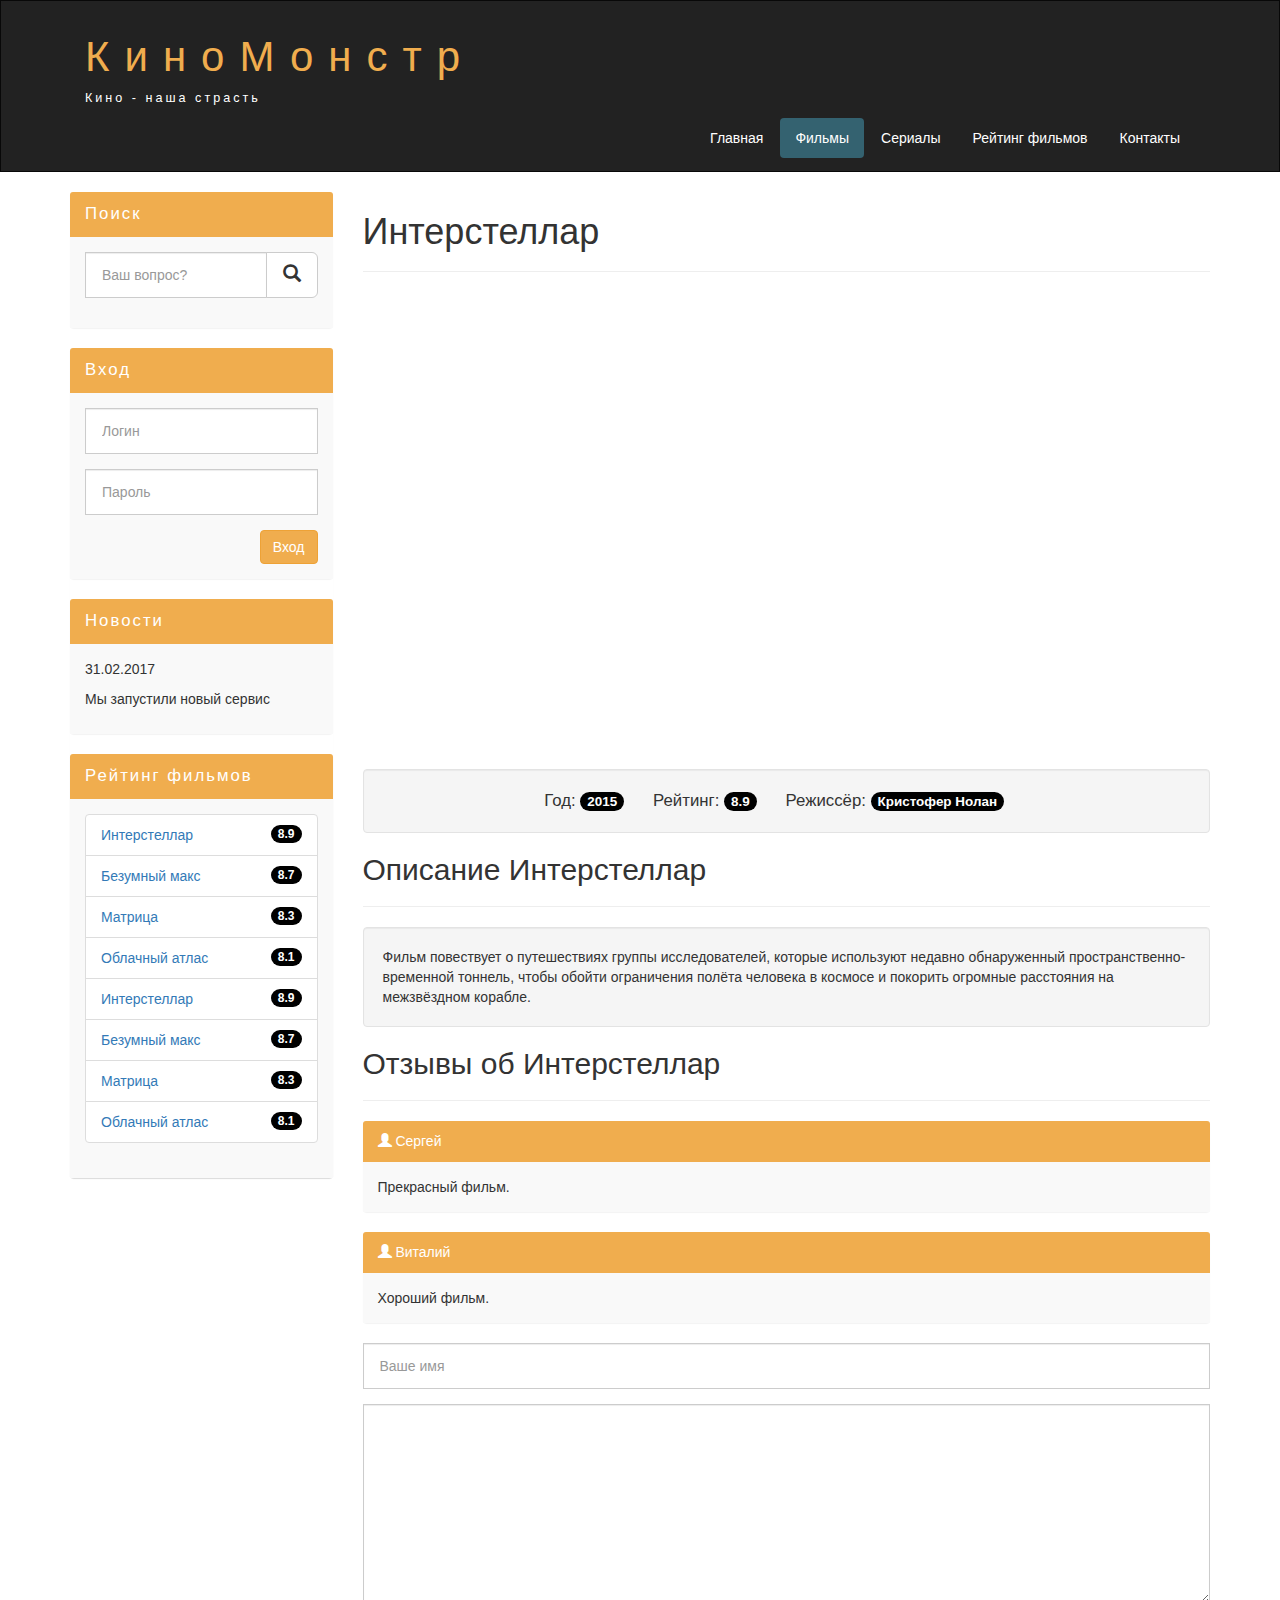
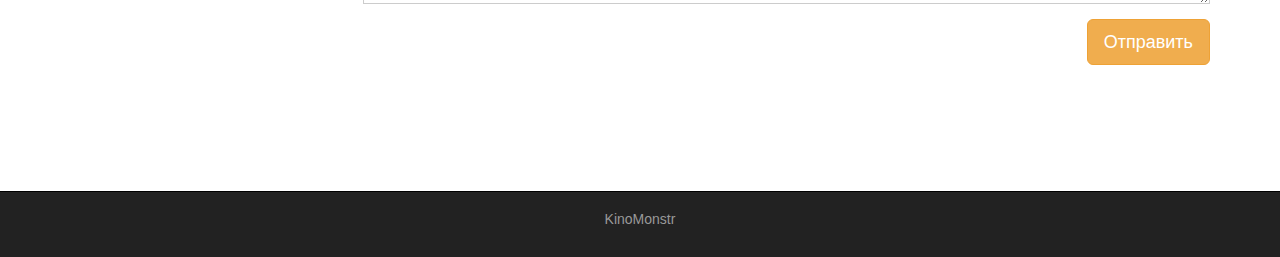
<file: show.html>
<!DOCTYPE html>
<html lang="ru">
  <head>
    <meta charset="utf-8">
    <meta http-equiv="X-UA-Compatible" content="IE=edge">
    <meta name="viewport" content="width=device-width, initial-scale=1">
    <!-- The above 3 meta tags *must* come first in the head; any other head content must come *after* these tags -->
    <title>Страница Фильма</title>

    <!-- Bootstrap -->
    <link href="assets/css/bootstrap.min.css" rel="stylesheet">


    <! - -Main Style - - >
     <link href="assets/css/style.css" rel="stylesheet">
    <!-- HTML5 shim and Respond.js for IE8 support of HTML5 elements and media queries -->
    <!-- WARNING: Respond.js doesn't work if you view the page via file:// -->
    <!--[if lt IE 9]>
      <script src="https://oss.maxcdn.com/html5shiv/3.7.3/html5shiv.min.js"></script>
      <script src="https://oss.maxcdn.com/respond/1.4.2/respond.min.js"></script>
    <![endif]-->
  </head>
  <body>
    
      <div class="container-fluid" >
        <div class="row">
        
        <nav role="navigation" class="navbar navbar-inverse">
          <div class="container">
            <div class="navbar-header header">
              <div class="container">
                <div class="row">
                  <div class="col-lg-12">
                    <h1><a href="index.html">КиноМонстр</a></h1>
                    <p>Кино - наша страсть </p>
                  </div>
                </div>
              </div>
              <button type="button" data-target="#navbarCollapse" data-toggle="collapse" class="navbar-toggle">
                <span class="sr-only">Toggle navigation</span>
                <span class="icon-bar"></span>
                <span class="icon-bar"></span>
                <span class="icon-bar"></span>


              </button>
            </div>
            <div id="navbarCollapse" class="collapse navbar-collapse navbar-right">
             
              <ul class="nav nav-pills">
                <li> <a href="index.html">Главная</a> </li>
                <li class="active"> <a href="films.html">Фильмы</a> </li>
                <li> <a href="#">Сериалы</a> </li>
                <li> <a href="rating.html">Рейтинг фильмов</a> </li>
                <li> <a href="contact.html">Контакты</a> </li>
              </ul>
          </div>
          
        </nav>
     
        
      </div>
    </div>
    <div class="wrapper">
      <div class="container">
        <div class="row">
          <div class="col-lg-9 col-lg-push-3">


            <form role="search" class="visible-xs">
                <div class="form-group">
                  <div class="input-group">
                    <input type="search" class="form-control input-lg" placeholder="Ваш вопрос?">
                     <div class="input-group-btn">
                       <button class="btn btn-default btn-lg" type="submit"><i class="glyphicon glyphicon-search"></i></button>
                      
                     </div>
                  </div>
                </div>
              </form>
              <h1>Интерстеллар</h1>
              <hr>
              <div class="embed-responsive embed-responsive-16by9">
                <iframe  class="embed-responsive-item" src="https://www.youtube.com/embed/xHGRCBV46ik" title="YouTube video player" frameborder="0" allow="accelerometer; autoplay; clipboard-write; encrypted-media; gyroscope; picture-in-picture" allowfullscreen>
                  
                </iframe></div>
                <div class="well info-block text-center">
                  Год: <span class="badge">2015</span>
                  Рейтинг: <span class="badge">8.9</span>
                  Режиссёр: <span class="badge">Кристофер Нолан</span>
                </div>
             <div class="margin-8"></div>

             <h2>Описание Интерстеллар</h2>
             <hr>

             <div class="well">
               Фильм повествует о путешествиях группы исследователей, которые используют недавно обнаруженный пространственно-временной тоннель, чтобы обойти ограничения полёта человека в космосе и покорить огромные расстояния на межзвёздном корабле.
             </div>
          
          

          <div class="margin-8"></div>

         
          <h2>Отзывы об Интерстеллар</h2>
          <hr>
         
         <div class="panel panel-info">
         <div class="panel-heading"><i class="glyphicon glyphicon-user"></i> <span>Сергей</span></div>
        <div class="panel-body">
         Прекрасный фильм.
          </div>
        </div>

          <div class="panel panel-info">
          <div class="panel-heading"><i class="glyphicon glyphicon-user"></i> <span>Виталий</span> </div>
          <div class="panel-body"> Хороший фильм.
               </div>
             </div>

     

        <form>
          <div class="form-group">
            <input type="text" placeholder="Ваше имя" class="form-control input-lg"></div>
            <div class="form-group">
            <textarea class="form-control"></textarea>
          </div>
          <button class="btn btn-lg btn-warning pull-right">Отправить</button>
        </form>
         <div class="margin-8 clear"></div>
          </div>
         
      <div class="col-lg-3 col-lg-pull-9">

        <div class="panel panel-info hidden-xs">
        <div class="panel-heading"><div class="sidebar-header">Поиск</div></div>
        <div class="panel-body">
        <form role="search">
        <div class="form-group">
        <div class="input-group">
        <input type="search" class="form-control input-lg" placeholder="Ваш вопрос?">
        <div class="input-group-btn">
         <button class="btn btn-default btn-lg" type="submit"><i class="glyphicon glyphicon-search"></i></button>
                      
                    </div>
                  </div>
                </div>
              </form>
              

            </div>
          </div>
          
          <div class="panel panel-info">
            <div class="panel panel-info">
             <div class="panel-heading"><div class="sidebar-header">Вход</div></div>
             <div class="panel-body">
               <form role="form">
                 <div class="form-group">
                   <input type="text" class="form-control input-lg" placeholder="Логин">
                 </div>
                 <div class="form-group">
                   <input type="password" class="form-control input-lg" placeholder="Пароль">
                 </div>
                 
                 <button type="submit" class="btn btn-warning pull-right">Вход</button>
                    

               </form>


             </div>
            </div>

             
            <div class="panel panel-info">
             <div class="panel-heading"><div class="sidebar-header">Новости</div></div>
             <div class="panel-body">
               <p>31.02.2017</p>
               <p>Мы запустили новый сервис</p>

             </div>
            </div>





                      <div class="panel panel-info">
            <div class="panel panel-info">
             <div class="panel-heading"><div class="sidebar-header">Рейтинг фильмов</div></div>
             <div class="panel-body">
              
            <ul class="list-group">

            <li class="list-group-item list-group-warning"><span class="badge">8.9</span>
              <a href="#">Интерстеллар</a>
            </li>
            <li class="list-group-item list-group-warning"><span class="badge">8.7</span>
              <a href="#">Безумный макс</a>
            </li>
            <li class="list-group-item list-group-warning"><span class="badge">8.3</span>
              <a href="#">Матрица</a>
            </li>
            <li class="list-group-item list-group-warning"><span class="badge">8.1</span>
              <a href="#">Облачный атлас</a>
            </li>
            <li class="list-group-item list-group-warning"><span class="badge">8.9</span>
              <a href="#">Интерстеллар</a>
            </li>
            <li class="list-group-item list-group-warning"><span class="badge">8.7</span>
              <a href="#">Безумный макс</a>
            </li>
            <li class="list-group-item list-group-warning"><span class="badge">8.3</span>
              <a href="#">Матрица</a>
            </li>
            <li class="list-group-item list-group-warning"><span class="badge">8.1</span>
              <a href="#">Облачный атлас</a>
            </li>
          </ul>

             </div>
            </div>

          </div>

          </div>

        </div>

      </div>

      <div class="clear">
        </div>

    </div>

    <footer>
      <div class="container">
        <p class="text-center"> <a href="http://ru.kinomonstr.com">KinoMonstr</a></p>
      </div>

    </footer>

    <!-- jQuery (necessary for Bootstrap's JavaScript plugins) -->
    <script src="https://ajax.googleapis.com/ajax/libs/jquery/1.12.4/jquery.min.js"></script>
    <!-- Include all compiled plugins (below), or include individual files as needed -->
    <script src="assets/js/bootstrap.min.js"></script>
  </body>
</html>
</file>
<file: assets/css/style.css>
.header a, a:hover {
	color:#f0ad4e;
    text-decoration: none;
}
.header h1 {
	letter-spacing: 15px;
	font-size: 300%;
}

.header p {
	color:white !important;
	font-size: 90%;
	letter-spacing: 3px;
}
.nav-pills>li.active>a, .nav-pills>li.active>a:focus, .nav-pills>li.active>a:hover {
    color: #fff;
    background-color: #346270;
}
.nav-pills>li>a {
	color: #fff;

}
.nav-pills>li>a:hover {
	background-color: #346270 ;
}
.navbar-inverse {
  padding:1%;
  border-radius: 0;
}
@media (max-width: 767px) {
      .nav-pills>li {
      	float: none;

      }
     .nav-pills {
     	text-align: center;
     }
     .header h1 {
     	letter-spacing: 5px;
     	font-size: 280%;
     }
     .header {
     	text-align: center;
     }
}

.clear {
  clear: both;
  height: 63px;
}
.wrapper {
  min-height: 100%;
}
html, body {
  height: 100%;
}

.films_block {
  text-align: center;
}

.films_block img {
  margin-bottom: 5%;
  border-radius: 5px;
  border: solid 5px #dad7d5 ;
  width: 100%;
}
.film_label {
  padding: 2%;
  margin-bottom: 4%;
}

.margin-8 {
  margin -top: 8%;
}

.panel {
  border: none;
}

.panel-body {
  background-color: #f9f9f9;
}

.panel-info>.panel-heading {
    background-color: #f0ad4e;
    color: white;
    border-color: transparent;
}

.sidebar-header {
  font-size: 120%;
  letter-spacing: 2px;
}

.form-control {
 border-radius: 0px;
}
.input-lg {
  font-size: 14px;
}

.list-group-item-warning {
  color: #8a6d3b;
  background-color :  #f9f9f9;

}

.badge {
  background-color: #000000;
}

.info-block {
  font-size:120%;
}

.info-block .badge {
  font-size: 80%;
}
.info-block span {
  margin-right:3%;
}
textarea.form-control {
  height: 200px;
}

.table tbody>tr>td.vert-align {
  vertical-align: middle;
}
footer {
  color: #666;
  background: #222;
  padding: 17px 0 18px 0;
  border-top: 1px solid #000;

}
footer a {
  color: #999;
}
footer a:hover {
  color: #efefef;
}
</file>
